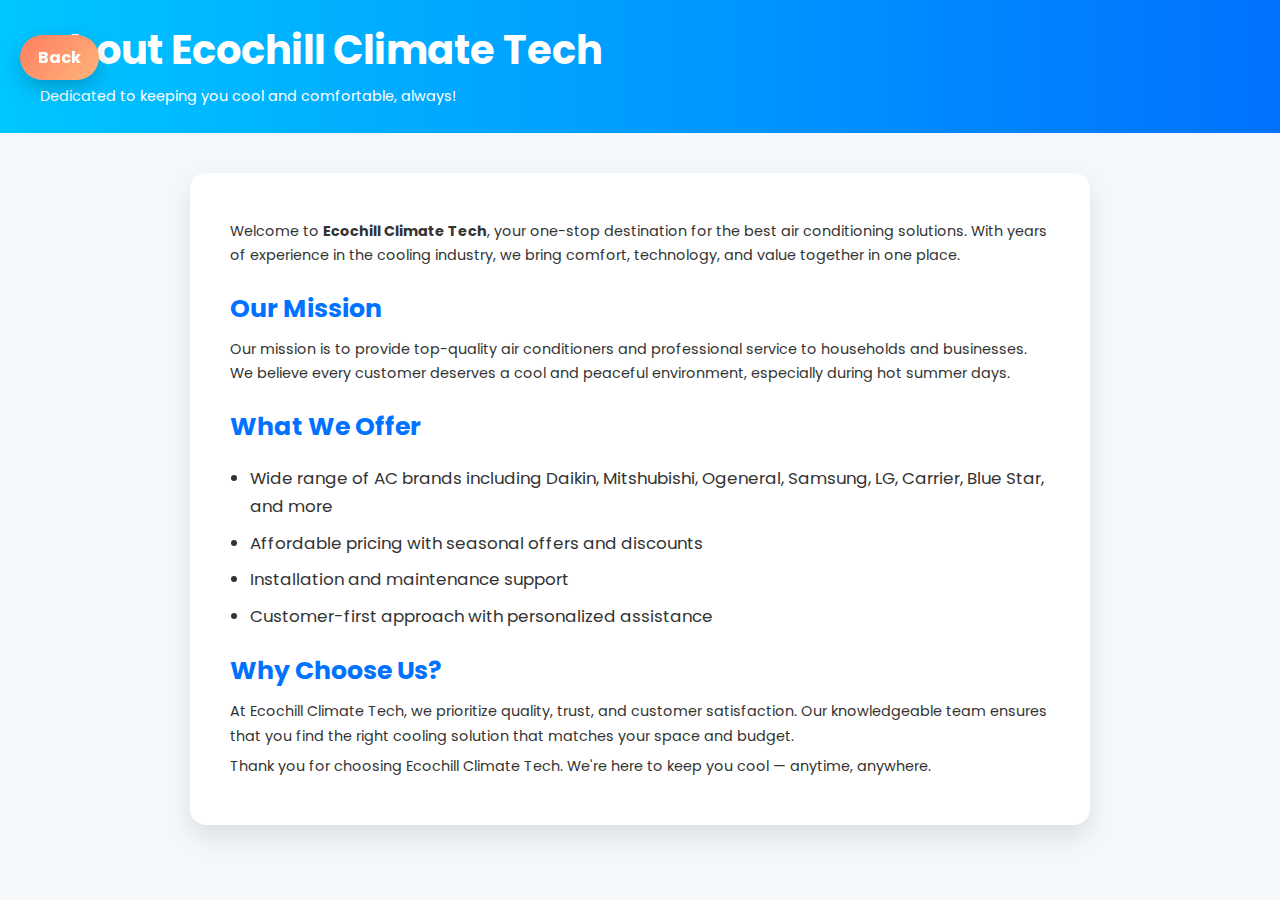
<file: about.html>
<!DOCTYPE html>
<html lang="en">
  <head>
    <meta charset="UTF-8" />
    <meta name="viewport" content="width=device-width, initial-scale=1" />
    <title>About Us | Ecochill Climate Tech</title>
    <link
      href="https://fonts.googleapis.com/css2?family=Poppins:wght@300;400;600&display=swap"
      rel="stylesheet"
    />
    <link href="css/style.css" rel="stylesheet" />
  </head>
<!-- Google tag (gtag.js) -->
<script async src="https://www.googletagmanager.com/gtag/js?id=AW-17659478730"></script>
<script>
  window.dataLayer = window.dataLayer || [];
  function gtag(){dataLayer.push(arguments);}
  gtag('js', new Date());

  gtag('config', 'AW-17659478730');
</script>
  <body>
    <a href="index.html" class="back-btn nav-link" data-page="index">Back</a>

    <header>
      <h1>About Ecochill Climate Tech</h1>
      <p>Dedicated to keeping you cool and comfortable, always!</p>
    </header>

    <div class="content">
      <p>
        Welcome to <strong>Ecochill Climate Tech</strong>, your one-stop
        destination for the best air conditioning solutions. With years of
        experience in the cooling industry, we bring comfort, technology, and
        value together in one place.
      </p>

      <h2>Our Mission</h2>
      <p>
        Our mission is to provide top-quality air conditioners and professional
        service to households and businesses. We believe every customer deserves
        a cool and peaceful environment, especially during hot summer days.
      </p>

      <h2>What We Offer</h2>
      <ul>
        <li>
          Wide range of AC brands including Daikin, Mitshubishi, Ogeneral, Samsung, LG, Carrier, Blue
          Star, and more
        </li>
        <li>Affordable pricing with seasonal offers and discounts</li>
        <li>Installation and maintenance support</li>
        <li>Customer-first approach with personalized assistance</li>
      </ul>

      <h2>Why Choose Us?</h2>
      <p>
        At Ecochill Climate Tech, we prioritize quality, trust, and customer
        satisfaction. Our knowledgeable team ensures that you find the right
        cooling solution that matches your space and budget.
      </p>

      <p>
        Thank you for choosing Ecochill Climate Tech. We're here to keep you
        cool — anytime, anywhere.
      </p>
    </div>
  </body>
</html>
</file>
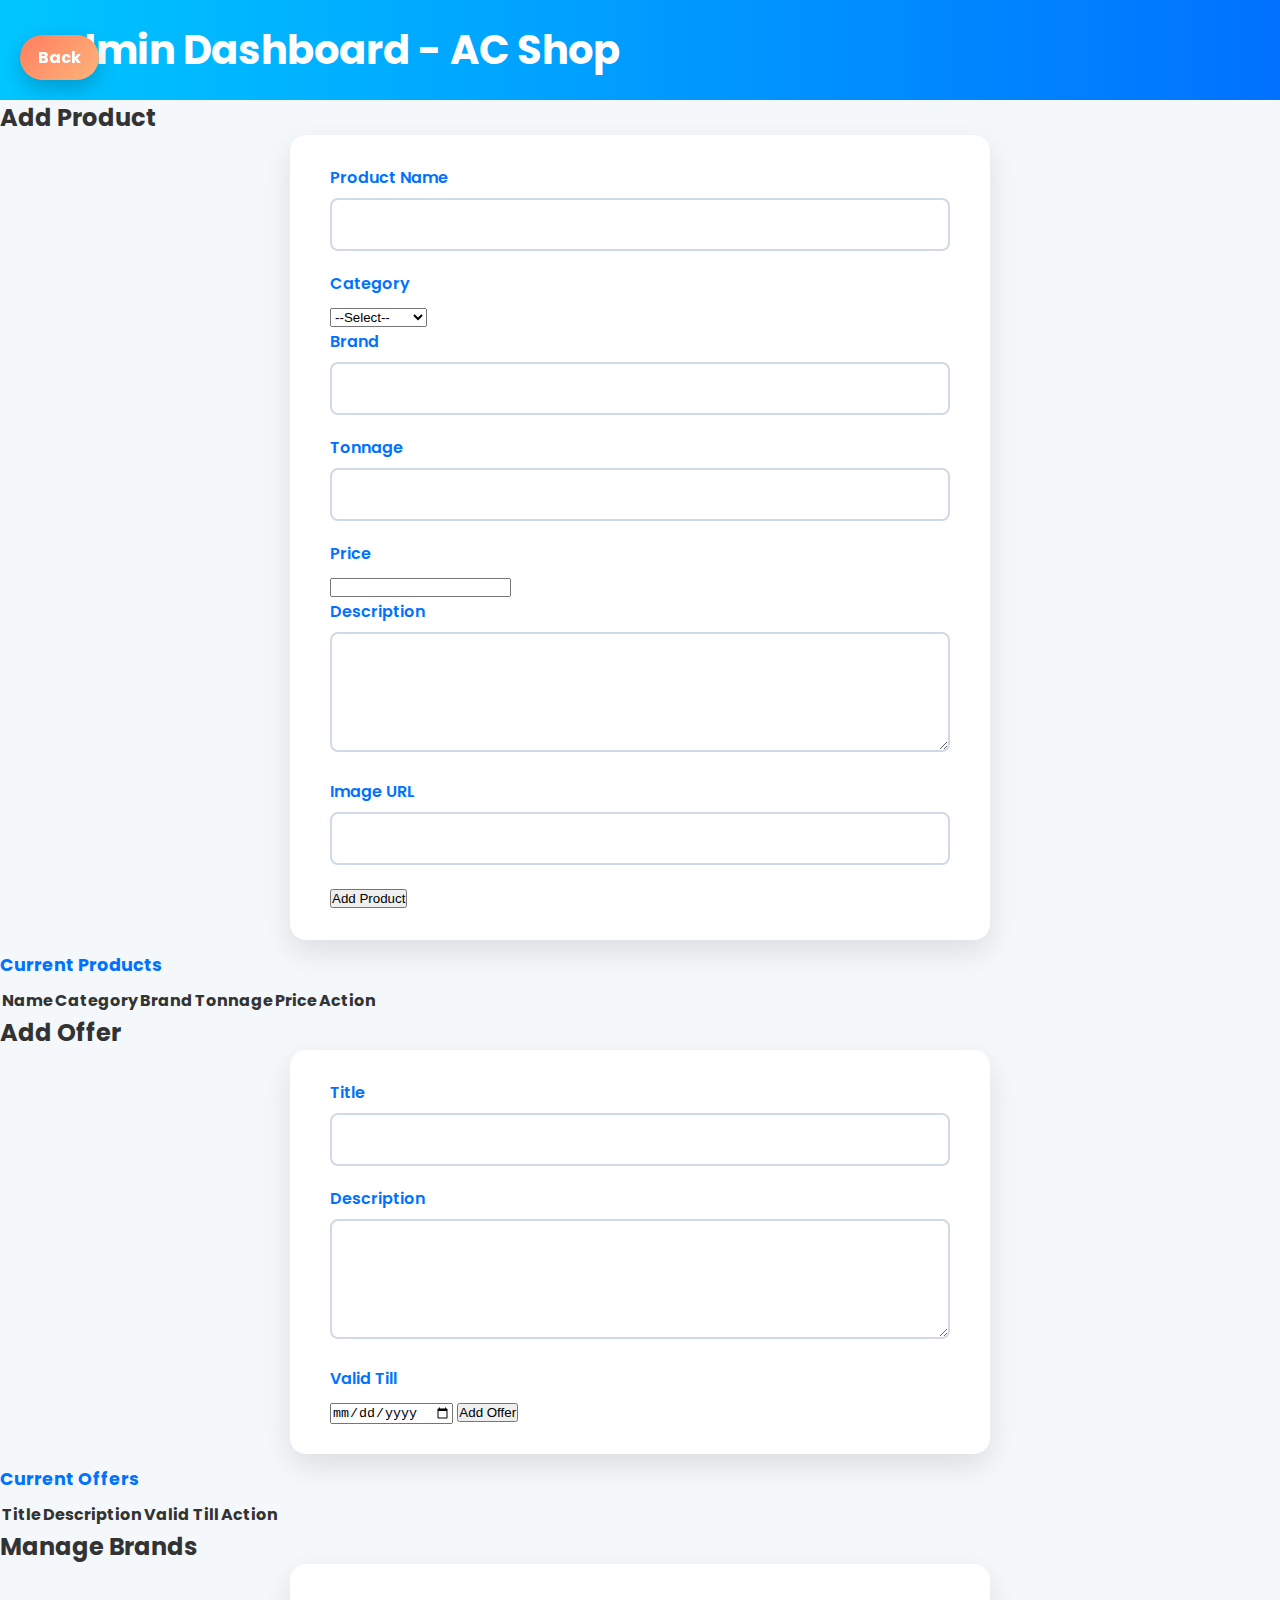
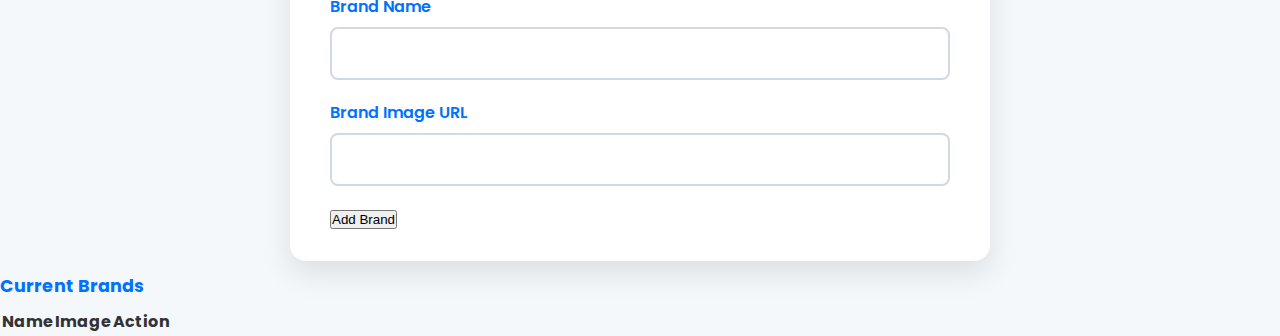
<file: admin.html>
<!DOCTYPE html>
<html lang="en">
  <head>
    <meta charset="UTF-8" />
    <meta name="viewport" content="width=device-width, initial-scale=1" />
    <title>Admin Dashboard - AC Shop</title>
    <link
      href="https://fonts.googleapis.com/css2?family=Poppins:wght@300;400;600&display=swap"
      rel="stylesheet"
    />
    <link href="css/style.css" rel="stylesheet" />
  </head>
  <body>
    <a href="index.html" class="back-btn nav-link" data-page="index">Back</a>
    <header>
      <h1>Admin Dashboard - AC Shop</h1>
    </header>
    <main>
      <!-- PRODUCT SECTION -->
      <section>
        <h2>Add Product</h2>
        <form id="addProductForm">
          <input type="hidden" name="action" value="add_product" />
          <label>Product Name</label>
          <input type="text" name="product_name" required />
          <label>Category</label>
          <select name="category" required>
            <option value="">--Select--</option>
            <option value="Split AC">Split AC</option>
            <option value="Window AC">Window AC</option>
            <option value="Cassette AC">Cassette AC</option>
            <option value="Tower AC">Tower AC</option>
            <option value="Air Purifier">Air Purifier</option>
          </select>
          <label>Brand</label>
          <input type="text" name="brand" required />
          <label>Tonnage</label>
          <input type="text" name="tonnage" required />
          <label>Price</label>
          <input type="number" name="price" required />
          <label>Description</label>
          <textarea name="description" required></textarea>
          <label>Image URL</label>
          <input type="text" name="image" required />
          <button type="submit">Add Product</button>
        </form>

        <div id="productList">
          <h3>Current Products</h3>
          <table>
            <tr>
              <th>Name</th>
              <th>Category</th>
              <th>Brand</th>
              <th>Tonnage</th>
              <th>Price</th>
              <th>Action</th>
            </tr>
            <!-- Products will be loaded here via JavaScript -->
          </table>
        </div>
      </section>

      <!-- OFFER SECTION -->
      <section>
        <h2>Add Offer</h2>
        <form id="addOfferForm">
          <input type="hidden" name="action" value="add_offer" />
          <label>Title</label>
          <input type="text" name="offer_title" required />
          <label>Description</label>
          <textarea name="offer_description" required></textarea>
          <label>Valid Till</label>
          <input type="date" name="valid_till" required />
          <button type="submit">Add Offer</button>
        </form>

        <div id="offerList">
          <h3>Current Offers</h3>
          <table>
            <tr>
              <th>Title</th>
              <th>Description</th>
              <th>Valid Till</th>
              <th>Action</th>
            </tr>
            <!-- Offers will be loaded here via JavaScript -->
          </table>
        </div>
      </section>

      <!-- BRAND SECTION -->
      <section>
        <h2>Manage Brands</h2>
        <form id="addBrandForm">
          <input type="hidden" name="action" value="add_brand" />
          <label>Brand Name</label>
          <input type="text" name="brand_name" required />
          <label>Brand Image URL</label>
          <input type="text" name="brand_image" required />
          <button type="submit">Add Brand</button>
        </form>

        <div id="brandList">
          <h3>Current Brands</h3>
          <table>
            <tr>
              <th>Name</th>
              <th>Image</th>
              <th>Action</th>
            </tr>
            <!-- Brands will be loaded here via JavaScript -->
          </table>
        </div>
      </section>
    </main>

    <script src="js/admin.js"></script>
  </body>
</html>
</file>
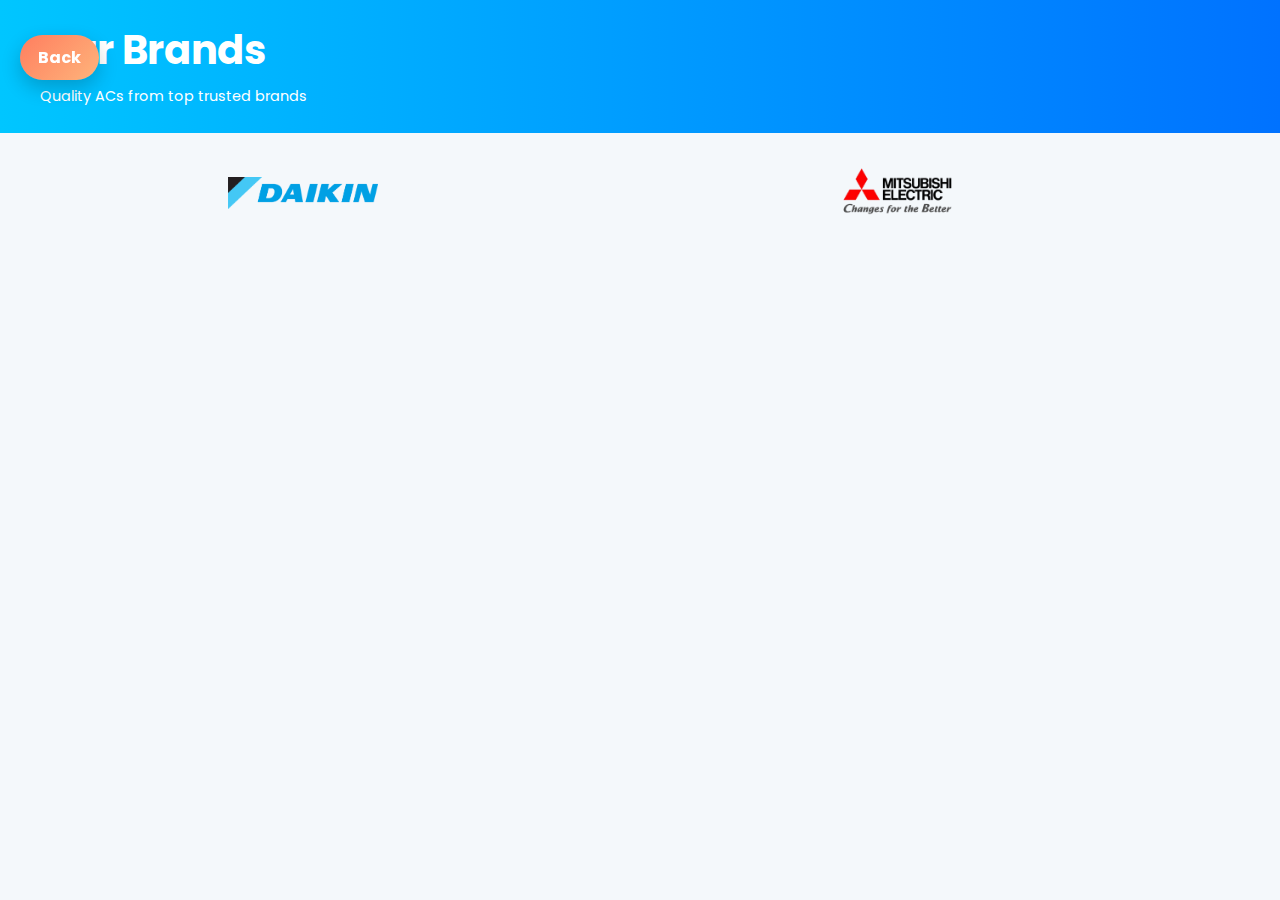
<file: brands.html>
<!DOCTYPE html>
<html lang="en">
  <head>
    <meta charset="UTF-8" />
    <meta name="viewport" content="width=device-width, initial-scale=1" />
    <title>Our Brands - Ecochill Climate Tech</title>
    <link
      href="https://fonts.googleapis.com/css2?family=Poppins:wght@300;400;600&display=swap"
      rel="stylesheet"
    />
    <link href="css/style.css" rel="stylesheet" />
  </head>
  <body>
    <a href="index.html" class="back-btn nav-link" data-page="index">Back</a>

    <header>
      <h1>Our Brands</h1>
      <p>Quality ACs from top trusted brands</p>
    </header>

    <section class="brands-section" id="brandsContainer">
      <!-- Brands will be loaded here via JavaScript -->
      <div class="loading">Loading brands...</div>
    </section>

    <script src="js/brands.js"></script>
  </body>
</html>
</file>
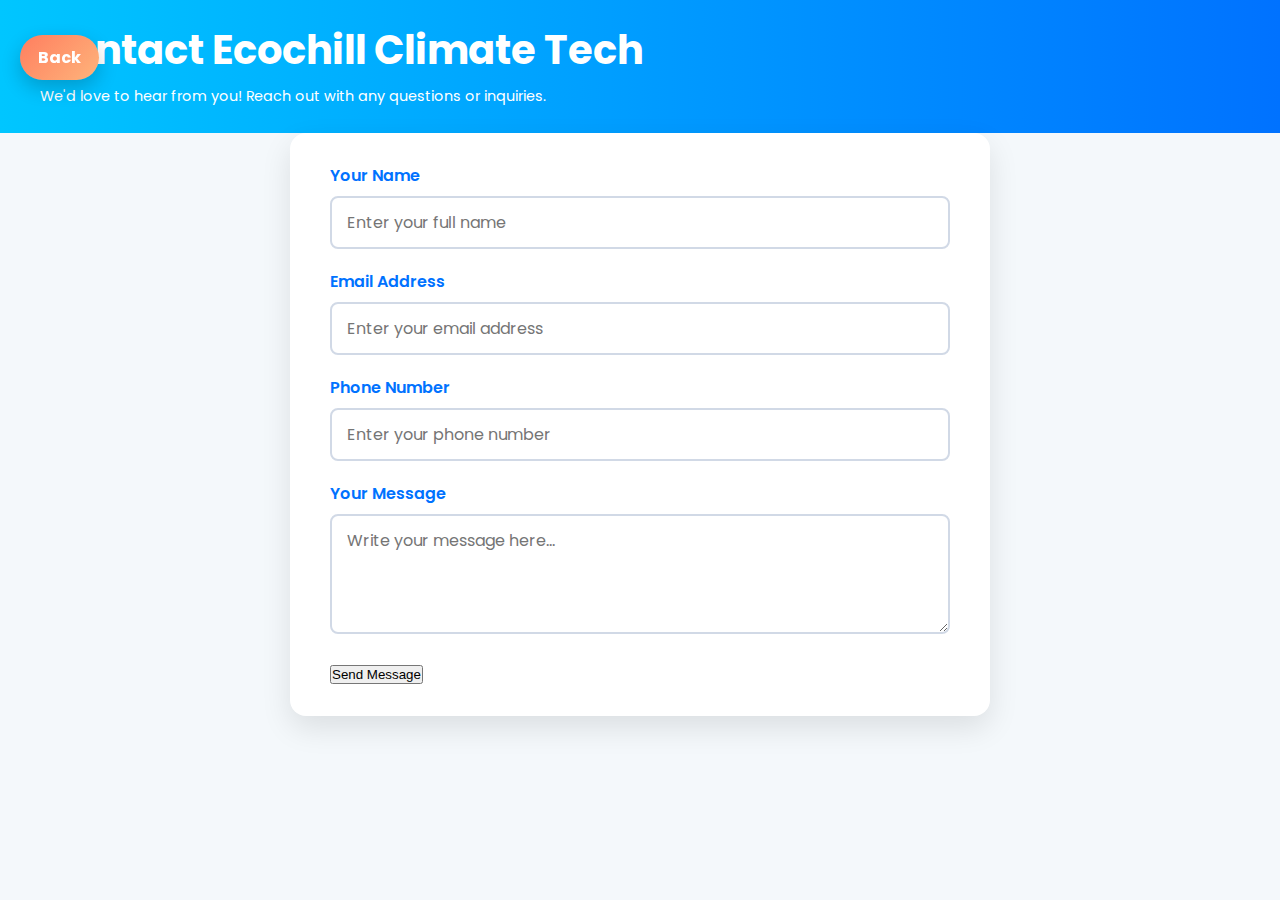
<file: contact.html>
<!DOCTYPE html>
<html lang="en">
  <head>
    <meta charset="UTF-8" />
    <meta name="viewport" content="width=device-width, initial-scale=1" />
    <title>Contact Us - Ecochill Climate Tech</title>
    <link
      href="https://fonts.googleapis.com/css2?family=Poppins:wght@300;400;600&display=swap"
      rel="stylesheet"
    />
    <link href="css/style.css" rel="stylesheet" />
  </head>
  <body>
    <a href="index.html" class="back-btn nav-link" data-page="index">Back</a>

    <header>
      <h1>Contact Ecochill Climate Tech</h1>
      <p>
        We'd love to hear from you! Reach out with any questions or inquiries.
      </p>
    </header>

    <form id="contactForm">
      <label for="name">Your Name</label>
      <input
        type="text"
        id="name"
        name="name"
        placeholder="Enter your full name"
        required
      />

      <label for="email">Email Address</label>
      <input
        type="email"
        id="email"
        name="email"
        placeholder="Enter your email address"
        required
      />

      <label for="phone">Phone Number</label>
      <input
        type="text"
        id="phone"
        name="phone"
        placeholder="Enter your phone number"
      />

      <label for="message">Your Message</label>
      <textarea
        id="message"
        name="message"
        placeholder="Write your message here..."
        required
      ></textarea>

      <button type="submit">Send Message</button>
    </form>

    <div
      id="formResponse"
      style="display: none; text-align: center; padding: 20px"
    ></div>

    <script src="js/contact.js"></script>
  </body>
</html>
</file>
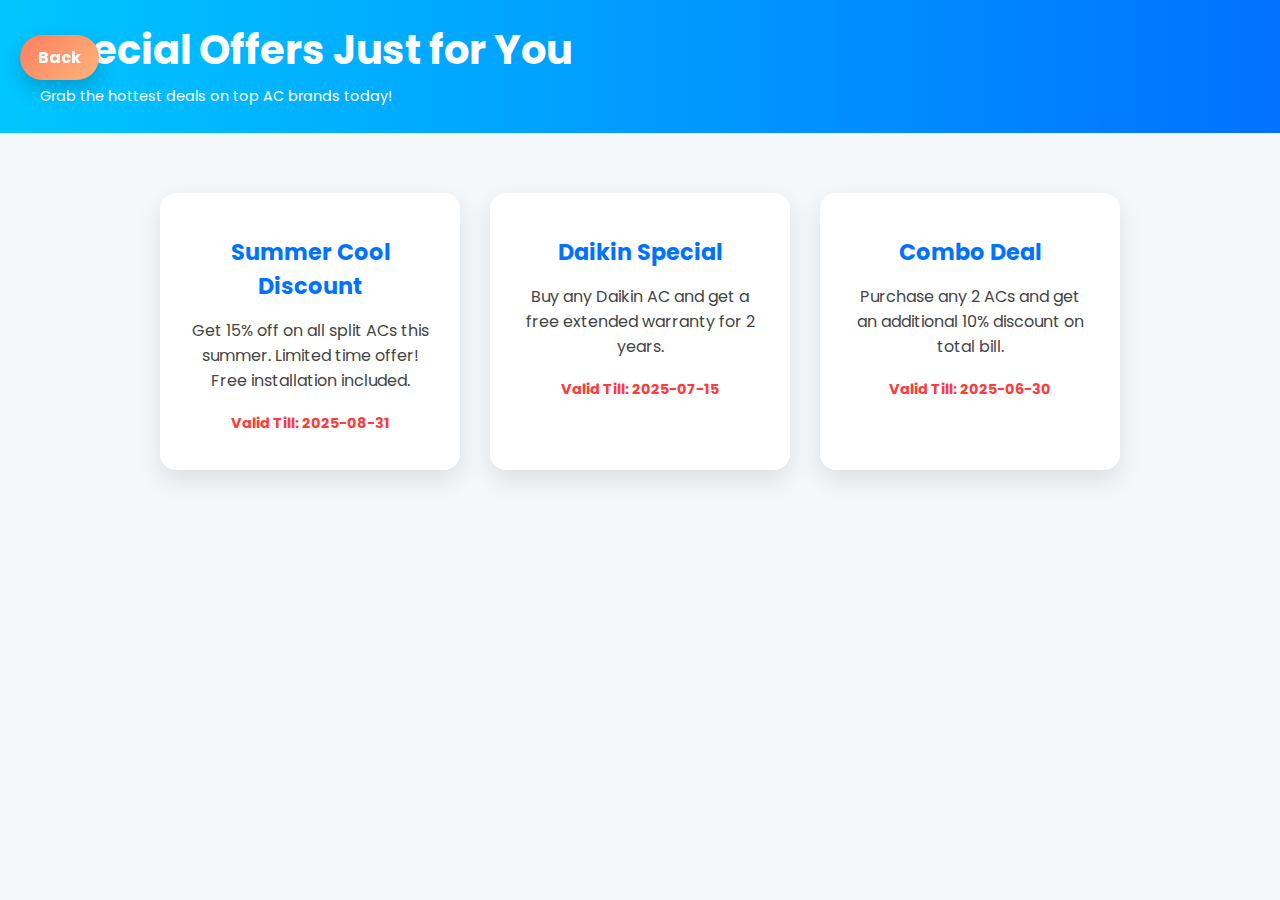
<file: offers.html>
<!DOCTYPE html>
<html lang="en">
  <head>
    <meta charset="UTF-8" />
    <meta name="viewport" content="width=device-width, initial-scale=1.0" />
    <title>Special Offers - Ecochill Climate Tech</title>
    <link
      href="https://fonts.googleapis.com/css2?family=Poppins:wght@300;400;600&display=swap"
      rel="stylesheet"
    />
    <link href="css/style.css" rel="stylesheet" />
  </head>
  <body>
    <a href="index.html" class="back-btn nav-link" data-page="index">Back</a>
    <header>
      <h1>Special Offers Just for You</h1>
      <p>Grab the hottest deals on top AC brands today!</p>
    </header>

    <section class="offers-section" id="offersContainer">
      <!-- Offers will be loaded here via JavaScript -->
      <div class="loading">Loading offers...</div>
    </section>

    <script src="js/offers.js"></script>
  </body>
</html>
</file>
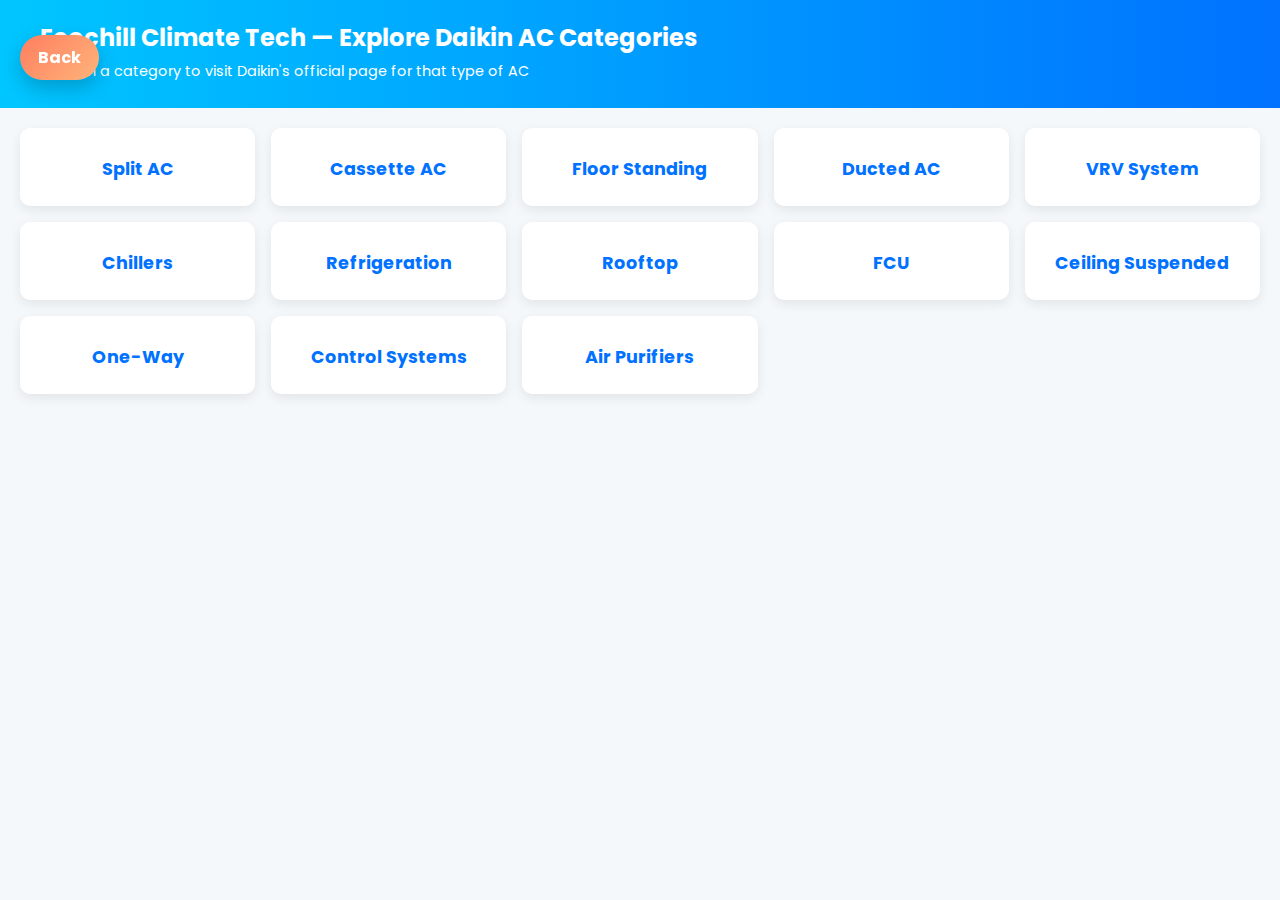
<file: products.html>
<!DOCTYPE html>
<html lang="en">
  <head>
    <meta charset="UTF-8" />
    <meta name="viewport" content="width=device-width, initial-scale=1.0" />
    <title>Ecochill Climate Tech — Daikin AC Categories</title>
    <link
      href="https://fonts.googleapis.com/css2?family=Poppins:wght@300;400;600&display=swap"
      rel="stylesheet"
    />
    <link rel="stylesheet" href="css/style.css" />
  </head>
  <body>
    <a href="index.html" class="back-btn">Back</a>
    <header>
      <h2>Ecochill Climate Tech — Explore Daikin AC Categories</h2>
      <p>
        Click on a category to visit Daikin's official page for that type of AC
      </p>
    </header>

    <div class="grid" id="categories"></div>

    <script>
      const categories = [
        {
          name: "Split AC",
          link: "https://www.daikinindia.com/product-category/splitac",
        },
        {
          name: "Cassette AC",
          link: "https://www.daikinindia.com/product-category/cassette",
        },
        {
          name: "Floor Standing",
          link: "https://www.daikinindia.com/products-services/floor-standing",
        },
        {
          name: "Ducted AC",
          link: "https://www.daikinindia.com/product-category/ducted-air-conditioner",
        },
        {
          name: "VRV System",
          link: "https://www.daikinindia.com/product-category/vrv-air-conditioner",
        },
        {
          name: "Chillers",
          link: "https://www.daikinindia.com/product-category/chillers",
        },
        {
          name: "Refrigeration",
          link: "https://www.daikinindia.com/cold-chain-solution",
        },
        {
          name: "Rooftop",
          link: "https://www.daikinindia.com/product-category/roof-top",
        },
        {
          name: "FCU",
          link: "https://www.daikinindia.com/product-category/fcu",
        },
        {
          name: "Ceiling Suspended",
          link: "https://www.daikinindia.com/product-category/ceiling-suspended-one-way",
        },
        {
          name: "One-Way",
          link: "https://www.daikinindia.com/product-category/ceiling-suspended-one-way",
        },
        {
          name: "Control Systems",
          link: "https://www.daikinindia.com/product-category/control-systems",
        },
        {
          name: "Air Purifiers",
          link: "https://www.daikinindia.com/product-category/air-purifier-0",
        },
      ];

      const container = document.getElementById("categories");

      categories.forEach((cat) => {
        const card = document.createElement("div");
        card.className = "card";
        card.innerHTML = `<h3>${cat.name}</h3>`;
        card.onclick = () => window.open(cat.link, "_blank");
        container.appendChild(card);
      });
    </script>
  </body>
</html>
</file>
<file: css/style.css>
/* Global Styles */
* {
  margin: 0;
  padding: 0;
  box-sizing: border-box;
}

body {
  margin: 0;
  font-family: "Poppins", sans-serif;
  background: #f4f8fb;
  color: #333;
  overflow-x: hidden;
}

.header-flex {
  display: flex;
  align-items: center;
  padding: 20px;
  background: linear-gradient(90deg, #ff7e00, #ffb347); 
  color: #fff;
}

.logo {
  width: 100px; /* Adjust size as needed */
  height: auto;
}

.header-text h1 {
  margin: 0;
  font-size: 2em;
}

.header-text p {
  margin: 0;
  font-size: 1em;
  color: #555;
}

header {
  background: linear-gradient(90deg, #00c6ff, #0072ff);
  color: white;
  padding: 20px 40px;
  animation: fadeDown 1s ease-in-out;
}

header h1 {
  margin: 0;
  font-size: 2.5rem;
}

nav {
  display: flex;
  justify-content: center;
  gap: 30px;
  background: white;
  padding: 15px 0;
  box-shadow: 0 2px 8px rgba(0, 0, 0, 0.1);
  position: sticky;
  top: 0;
  z-index: 1000;
}

nav a,
nav button {
  color: #0072ff;
  text-decoration: none;
  font-weight: 500;
  transition: color 0.3s;
  background: none;
  border: none;
  cursor: pointer;
  font-size: 1rem;
  font-family: "Poppins", sans-serif;
}

nav a:hover,
nav button:hover {
  color: #005ecb;
}

.hero {
  padding: 80px 20px;
  text-align: center;
  background: url("images/ac-banner.jpg") no-repeat center center/cover;
  color: white;
  position: relative;
  animation: fadeIn 2s ease-in-out;
}

.hero::after {
  content: "";
  position: absolute;
  top: 0;
  left: 0;
  width: 100%;
  height: 100%;
  background: rgba(0, 0, 0, 0.5);
}

.hero h2,
.hero p,
.button {
  position: relative;
  z-index: 1;
}

.hero h2 {
  font-size: 2.5rem;
}

.hero p {
  font-size: 1.2rem;
  margin-top: 10px;
}

.button-row {
  display: flex;
  justify-content: center;
  gap: 20px;
  margin-top: 30px;
  flex-wrap: wrap;
}

.button {
  text-decoration: none;
  background: #0072ff;
  color: white;
  padding: 12px 24px;
  border: none;
  border-radius: 8px;
  margin-top: 20px;
  font-size: 1rem;
  font-weight: 500; /* 👈 Add this line */
  cursor: pointer;
  transition: transform 0.3s, background 0.3s;
}

.button:hover {
  transform: scale(1.05);
  background: #005ecb;
}

.location {
  text-align: center;
  margin: 2rem 0;
}

.map-link {
  color: #0077cc;
  font-weight: bold;
  text-decoration: none;
}

.map-link:hover {
  text-decoration: underline;
}

.features {
  display: grid;
  grid-template-columns: repeat(auto-fit, minmax(250px, 1fr));
  gap: 30px;
  padding: 60px 40px;
  background: #fff;
}

.feature-box {
  background: #f0f6ff;
  padding: 20px;
  border-radius: 12px;
  box-shadow: 0 4px 10px rgba(0, 0, 0, 0.05);
  transition: transform 0.3s;
  text-align: center;
}

.feature-box:hover {
  transform: translateY(-10px);
}

.feature-box h3 {
  margin-bottom: 10px;
  color: #0072ff;
}

.grid {
  display: grid;
  gap: 16px;
  padding: 20px;
  grid-template-columns: repeat(auto-fit, minmax(220px, 1fr));
}

.card,
.product-item {
  background: #fff;
  border-radius: 10px;
  box-shadow: 0 4px 12px rgba(0, 0, 0, 0.08);
  padding: 16px;
  text-align: center;
  cursor: pointer;
  transition: transform 0.3s, box-shadow 0.3s;
}

.card:hover,
.product-item:hover {
  transform: translateY(-6px);
  box-shadow: 0 8px 24px rgba(0, 0, 0, 0.12);
}

img {
  width: 100%;
  height: 140px;
  object-fit: cover;
  border-radius: 8px;
}

h3,
h4 {
  margin: 12px 0 8px;
  color: #0072ff;
  font-size: 1.1rem;
}

p {
  margin: 6px 0;
  font-size: 0.9rem;
}

.btn,
.back-btn {
  padding: 10px 24px;
  margin: 15px auto;
  display: block;
  background: #0072ff;
  color: #fff;
  border: none;
  border-radius: 6px;
  cursor: pointer;
  transition: transform 0.3s, background 0.3s;
}

.btn:hover,
.back-btn:hover {
  background: #005ecb;
  transform: scale(1.05);
}

.back-btn {
  position: fixed;
  top: 20px;
  left: 20px;
  background: linear-gradient(135deg, #ff7e5f, #feb47b);
  color: white;
  padding: 10px 18px;
  text-decoration: none;
  border-radius: 50px;
  font-weight: bold;
  box-shadow: 0 8px 20px rgba(0, 0, 0, 0.2);
  transition: all 0.3s ease;
  z-index: 1000;
}

.back-btn:hover {
  transform: scale(1.1) rotate(-2deg);
  box-shadow: 0 10px 25px rgba(0, 0, 0, 0.25);
}

footer {
  text-align: center;
  padding: 15px;
  background: #0072ff;
  color: #fff;
  margin-top: 20px;
}

form {
  background: #fff;
  max-width: 700px;
  width: 100%;
  padding: 30px 40px;
  border-radius: 16px;
  box-shadow: 0 12px 30px rgba(0, 0, 0, 0.1);
  animation: fadeInUp 1.5s ease-in-out;
  box-sizing: border-box;
  margin: 0 auto;
}

label {
  display: block;
  font-weight: 600;
  margin-bottom: 8px;
  color: #0072ff;
}

input[type="text"],
input[type="email"],
textarea {
  width: 100%;
  padding: 12px 15px;
  margin-bottom: 20px;
  border: 2px solid #d1d9e6;
  border-radius: 8px;
  font-size: 1rem;
  transition: border-color 0.3s ease;
  font-family: "Poppins", sans-serif;
  resize: vertical;
}

input[type="text"]:focus,
input[type="email"]:focus,
textarea:focus {
  outline: none;
  border-color: #0072ff;
  box-shadow: 0 0 8px rgba(0, 114, 255, 0.3);
}

textarea {
  min-height: 120px;
}

.modal {
  display: none;
  position: fixed;
  z-index: 2000;
  left: 0;
  top: 0;
  width: 100%;
  height: 100%;
  overflow: auto;
  background-color: rgba(0, 0, 0, 0.5);
}

.modal-content {
  background-color: #fefefe;
  margin: 10% auto;
  padding: 30px;
  border-radius: 12px;
  width: 320px;
  box-shadow: 0 4px 15px rgba(0, 0, 0, 0.2);
  font-family: "Poppins", sans-serif;
}

.modal-content h2 {
  margin-top: 0;
  color: #0072ff;
  text-align: center;
}

.modal-content label {
  display: block;
  margin-top: 15px;
  font-weight: 600;
  color: #333;
}

.modal-content input[type="text"],
.modal-content input[type="password"] {
  width: 100%;
  padding: 10px;
  margin-top: 5px;
  border: 1px solid #ccc;
  border-radius: 6px;
  font-size: 1rem;
}

.modal-content button {
  margin-top: 20px;
  width: 100%;
  background: #0072ff;
  color: white;
  border: none;
  padding: 12px;
  font-size: 1rem;
  border-radius: 8px;
  cursor: pointer;
  transition: background 0.3s;
}

.modal-content button:hover {
  background: #005ecb;
}

.close-btn {
  float: right;
  font-size: 1.2rem;
  font-weight: bold;
  color: #0072ff;
  cursor: pointer;
}

.error-msg {
  color: red;
  margin-top: 10px;
  font-size: 0.9rem;
  text-align: center;
}

@keyframes fadeIn {
  from {
    opacity: 0;
    transform: translateY(30px);
  }
  to {
    opacity: 1;
    transform: translateY(0);
  }
}

@keyframes fadeDown {
  from {
    opacity: 0;
    transform: translateY(-20px);
  }
  to {
    opacity: 1;
    transform: translateY(0);
  }
}

@keyframes fadeInUp {
  from {
    opacity: 0;
    transform: translateY(50px);
  }
  to {
    opacity: 1;
    transform: translateY(0);
  }
}

.offers-section {
  padding: 60px 40px;
  display: flex;
  flex-wrap: wrap;
  justify-content: center;
  gap: 30px;
  animation: fadeInUp 2s ease-in-out;
}

.offer-card {
  background: white;
  border-radius: 16px;
  box-shadow: 0 10px 25px rgba(0, 0, 0, 0.1);
  padding: 30px;
  max-width: 300px;
  text-align: center;
  transition: transform 0.4s ease, box-shadow 0.4s ease;
}

.offer-card:hover {
  transform: translateY(-10px);
  box-shadow: 0 15px 35px rgba(0, 0, 0, 0.15);
}

.offer-title {
  font-size: 1.4rem;
  color: #0072ff;
  margin-bottom: 15px;
}

.offer-description {
  font-size: 1rem;
  color: #444;
  margin-bottom: 20px;
}

.offer-valid {
  font-size: 0.9rem;
  color: #ff3b3b;
  font-weight: bold;
}

.brands-section {
  width: 100%;
  max-width: 1200px;
  display: grid;
  grid-template-columns: repeat(auto-fit, minmax(180px, 1fr));
  gap: 30px;
  justify-content: center;
  justify-items: center;
  padding: 20px;
  animation: fadeInUp 1s ease-in-out;
}

.brand-logo {
  width: auto;
  max-width: 150px;
  max-height: 80px;
  object-fit: contain;
  margin-bottom: 10px;
}

.content {
  background: #ffffff;
  max-width: 900px;
  width: 100%;
  padding: 40px;
  border-radius: 16px;
  box-shadow: 0 12px 25px rgba(0, 0, 0, 0.1);
  animation: fadeInUp 1.5s ease-in-out;
  font-size: 1.05rem;
  line-height: 1.7;
  margin: 40px auto;
}

.content h2 {
  color: #0072ff;
  margin-top: 20px;
}

.content ul {
  margin: 15px 0;
  padding-left: 20px;
}

.content li {
  margin-bottom: 8px;
}

.loading {
  text-align: center;
  padding: 40px;
  font-style: italic;
  color: #666;
}

.error {
  color: #ff3b3b;
  text-align: center;
  padding: 40px;
}
</file>
